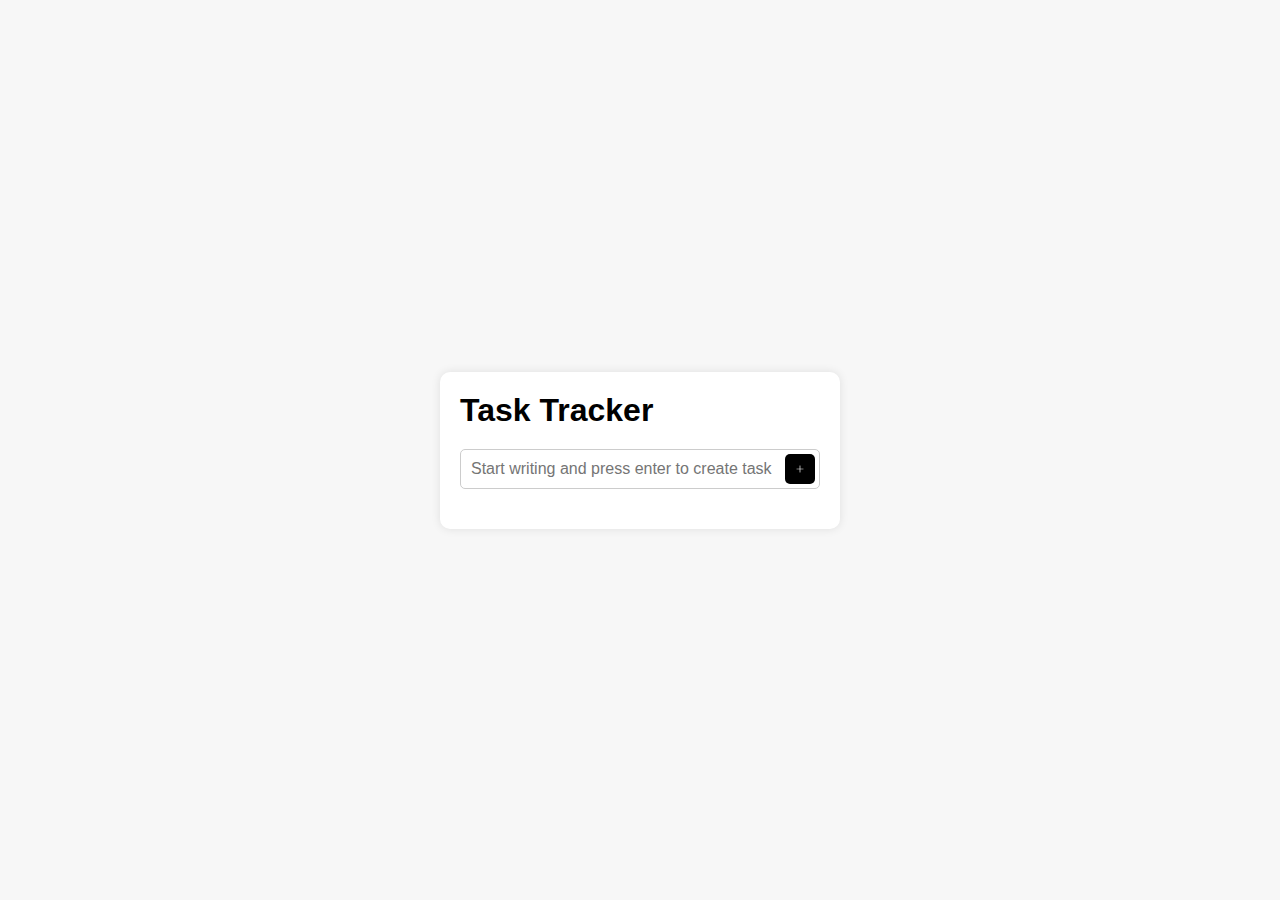
<file: Task Tracker/index.html>
<!DOCTYPE html>
<html lang="en">
    <head>
        <meta charset="UTF-8" />
        <meta name="viewport" content="width=device-width, initial-scale=1.0" />
        <title>Task Tracker</title>
        <link rel="stylesheet" href="styles.css" />
    </head>
    <body>
        <div class="container">
            <h1>Task Tracker</h1>
            <div class="input-group">
                <input
                    id="taskInput"
                    type="text"
                    placeholder="Start writing and press enter to create task"
                />
                <button id="addTaskBtn">
                    <svg
                        width="24"
                        height="24"
                        viewBox="0 0 15 15"
                        fill="none"
                        xmlns="http://www.w3.org/2000/svg"
                    >
                        <path
                            d="M8 2.75C8 2.47386 7.77614 2.25 7.5 2.25C7.22386 2.25 7 2.47386 7 2.75V7H2.75C2.47386 7 2.25 7.22386 2.25 7.5C2.25 7.77614 2.47386 8 2.75 8H7V12.25C7 12.5261 7.22386 12.75 7.5 12.75C7.77614 12.75 8 12.5261 8 12.25V8H12.25C12.5261 8 12.75 7.77614 12.75 7.5C12.75 7.22386 12.5261 7 12.25 7H8V2.75Z"
                            fill="currentColor"
                            fill-rule="evenodd"
                            clip-rule="evenodd"
                        ></path>
                    </svg>
                </button>
            </div>
            <ul id="taskList"></ul>
        </div>

        <script src="script.js"></script>
    </body>
</html>
</file>
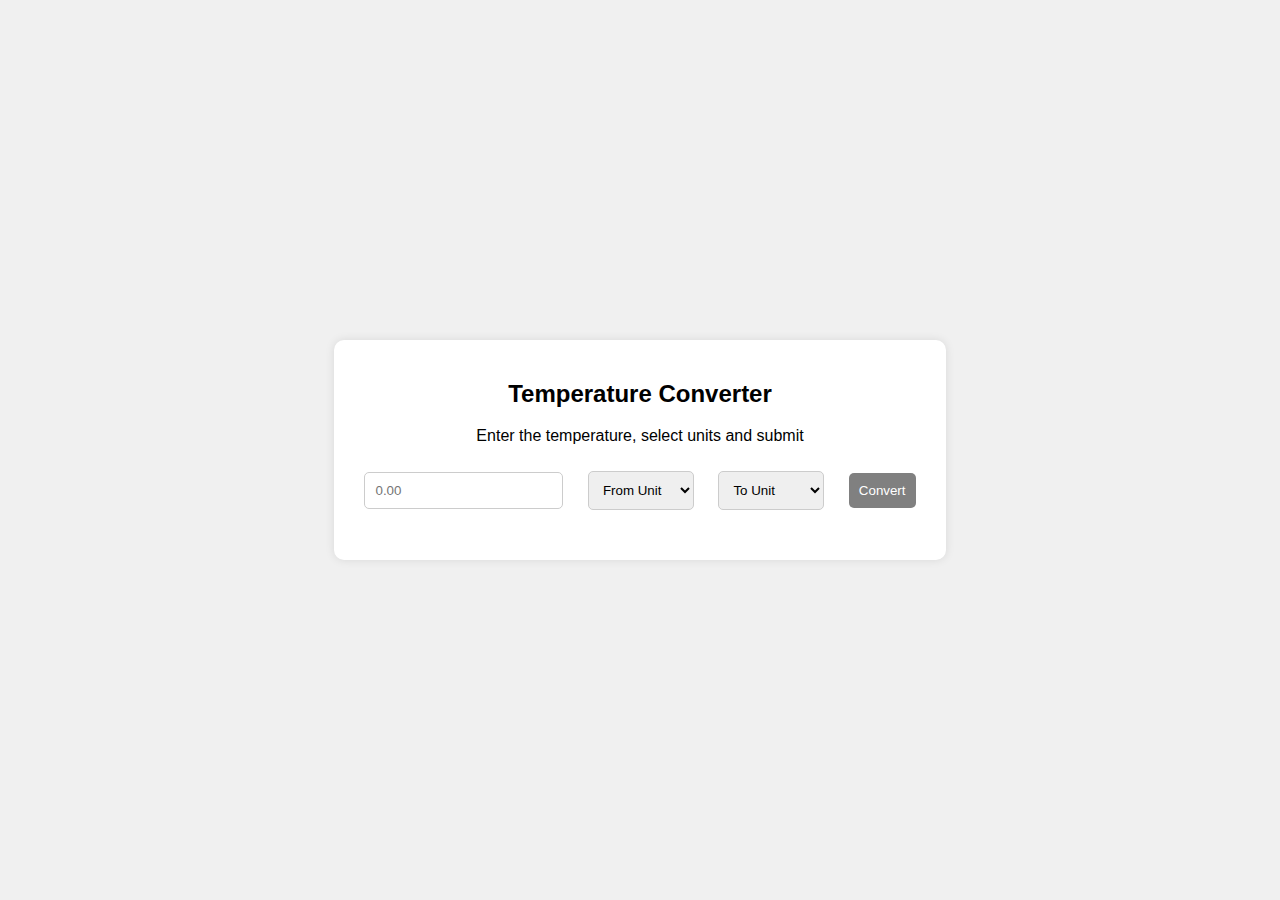
<file: Temperature Converter/index.html>
<!DOCTYPE html>
<html lang="en">
<head>
    <meta charset="UTF-8">
    <meta name="viewport" content="width=device-width, initial-scale=1.0">

    <title>Temperature Converter</title>

    <link rel="shortcut icon" href="logo.png" type="icon/png">
    <link rel="stylesheet" href="style.css">
</head>
<body>
    <div class="converter">
        <h2>Temperature Converter</h2>
        <p>Enter the temperature, select units and submit</p>

        <input type="number" id="temperature" placeholder="0.00" oninput="checkFields()">

        <select id="fromUnit" onchange="checkFields()">
            <option value="" disabled selected>From Unit</option>
            <option value="Fahrenheit">Fahrenheit</option>
            <option value="Celsius">Celsius</option>
            <option value="Kelvin">Kelvin</option>
        </select>

        <select id="toUnit" onchange="checkFields()">
            <option value="" disabled selected>To Unit</option>
            <option value="Fahrenheit">Fahrenheit</option>
            <option value="Celsius">Celsius</option>
            <option value="Kelvin">Kelvin</option>
        </select>

        <button id="convertBtn" disabled onclick="convertTemperature()">Convert</button>

        <p id="result"></p>
    </div>

    <script src="script.js"></script>
</body>
</html>
</file>
<file: Task Tracker/styles.css>
* {
    margin: 0;
    padding: 0;
    box-sizing: border-box;
}

body {
    font-family: Arial, sans-serif;
    background-color: #f7f7f7;
    display: flex;
    justify-content: center;
    align-items: center;
    height: 100vh;
}

.container {
    background-color: white;
    padding: 20px;
    border-radius: 10px;
    box-shadow: 0 0 10px rgba(0, 0, 0, 0.1);
    width: 400px;
}

h1 {
    margin-bottom: 20px;
}

.input-group {
    display: flex;
    margin-bottom: 20px;
    position: relative;
}

input[type="text"] {
    flex: 1;
    padding: 10px;
    font-size: 16px;
    border: 1px solid #ccc;
    border-radius: 5px;
}

button {
    padding: 10px;
    font-size: 18px;
    background-color: #000000;
    color: white;
    border: none;
    cursor: pointer;
    border-radius: 5px;
    margin-left: 5px;
}

button#addTaskBtn {
    position: absolute;
    top: 5px;
    right: 5px;
    width: 30px;
    display: flex;
    align-items: center;
    height: 30px;
}

button img {
    stroke: #fff;
    fill: #fff;
}

button:hover {
    background-color: #3e3e3e;
}

ul {
    list-style: none;
}

li {
    padding: 10px;
    display: flex;
    align-items: center;
    justify-content: space-between;
    border-bottom: 1px solid #ddd;
}

li.completed {
    text-decoration: line-through;
    color: gray;
}

.checkbox {
    margin-right: 10px;
}

.delete-btn {
    background-color: transparent;
    border: none;
    cursor: pointer;
    font-size: 18px;
    color: #ce2c31;
    display: flex;
    align-items: center;
}

.delete-btn:hover {
    color: white;
    background-color: #ce2c31;
}

#taskList li span {
    flex-grow: 1;
}
</file>
<file: Temperature Converter/style.css>
body {
    font-family: Arial, sans-serif;
    display: flex;
    justify-content: center;
    align-items: center;
    height: 100vh;
    margin: 0;
    background-color: #f0f0f0;
}

.converter {
    background: #fff;
    padding: 20px;
    border-radius: 10px;
    box-shadow: 0px 0px 10px rgba(0, 0, 0, 0.1);
    text-align: center;
}

input, select, button {
    margin: 10px;
    padding: 10px;
    border: 1px solid #ccc;
    border-radius: 5px;
}

button {
    background-color: black;
    color: white;
    border: none;
    cursor: pointer;
}

button:disabled {
    background-color: grey;
}

#result {
    margin-top: 20px;
    font-size: 1.2em;
    color: green;
}
</file>
